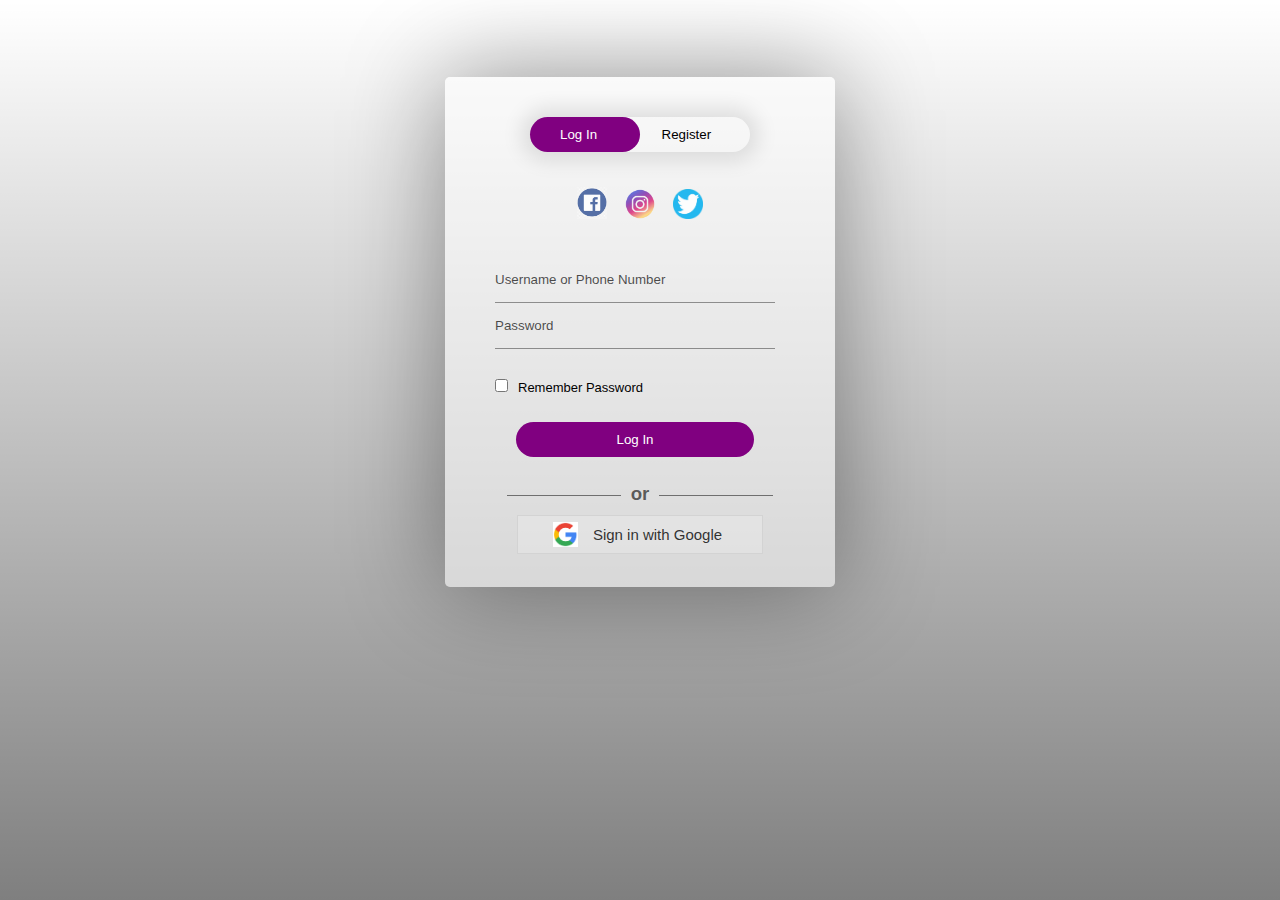
<file: login.html>
<!DOCTYPE html>
<html>
<head>
	<link rel="shortcut icon" type="png" href="images/icon/favicon.png">
	<title>Login SignUp</title>
	<link rel="stylesheet" type="text/css" href="loginStyle.css">
	<script src="https://ajax.googleapis.com/ajax/libs/jquery/3.4.1/jquery.min.js"></script>

  <!-- It will redirect to the Home Page after submitting the form -->
  <script>
  $(document).ready(function(){
    $("form").submit(function(){
      alert("Welcome !");
    });
  });
  </script>
</head>
<body>
		<div class="form-box">
			<div class="button-box">
				<div id="btn"></div>
				<button type="button" class="toggle-btn" id="log" onclick="login()" style="color: #fff;">Log In</button>
				<button type="button" class="toggle-btn" id="reg" onclick="register()">Register</button>
			</div>
			<div class="social-icons">
				<img src="images/icon/fb.png">
				<img src="images/icon/insta.jpg">
				<img src="images/icon/tt.png">
			</div>
			
			<!-- Login Form -->
			<form id="login" class="input-group" action="index.html">
				<div class="inp">
					<input type="text" id="email" class="input-field" placeholder="Username or Phone Number" style="width: 88%; border:none;" required="required">
				</div>
				<div class="inp">
					<input type="password" id="password" class="input-field" placeholder="Password" style="width: 88%; border: none;" required="required">
				</div>
				<input type="checkbox" class="check-box">Remember Password
				<button type="submit" class="submit-btn">Log In</button>
			</form>


			<div class="other" id="other">
				<div class="instead">
					<h3>or</h3>
				</div>
				<button class="connect" onclick="google()">
					<img src="images/icon/google.png"><span>Sign in with Google</span>
				</button>
			</div>
			
			<!-- Registration Form -->
			<form id="register" class="input-group">
				<input type="text" class="input-field" placeholder="Full Name" required="required">
				<input type="email" class="input-field" placeholder="Email Address" required="required">
				<input type="password" class="input-field" placeholder="Create Password" name="psame" required="required">
				<input type="password" class="input-field" placeholder="Confirm Password" name="psame" required="required">
				<input type="checkbox" class="check-box" id="chkAgree" onclick="goFurther()">I agree to the Terms & Conditions
				<button type="submit" id="btnSubmit" class="submit-btn reg-btn">Register</button>
			</form>
		</div>
		<script type="text/javascript" src="script.js"></script>
</body>
</html>
</file>
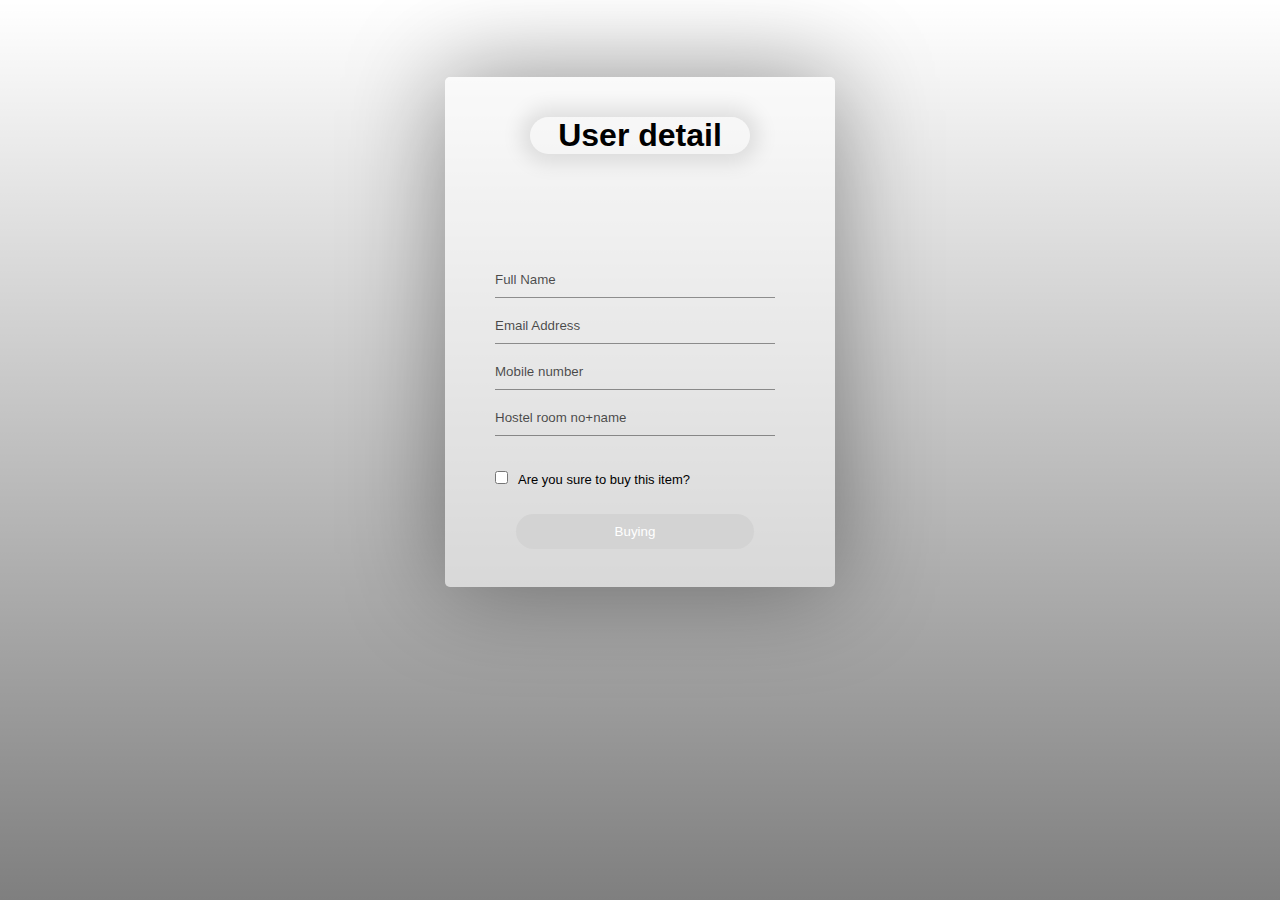
<file: userdetail.html>
<!DOCTYPE html>
<html>
<head>
	<link rel="shortcut icon" type="png" href="images/icon/favicon.png">
	<title>User detail for purchasing items</title>
	<link rel="stylesheet" type="text/css" href="loginStyle.css">
	<script src="https://ajax.googleapis.com/ajax/libs/jquery/3.4.1/jquery.min.js"></script>

    

  <!-- It will redirect to the Home Page after submitting the form -->
  <script>
  $(document).ready(function(){
    $("form").submit(function(){
      alert("Thank you for buying these item !");
    });
  });
  </script>
</head>
<body>
		<div class="form-box">
			
			<div class="button-box">
				
				<h1>User detail</h1>
			</div>
			<!-- user detail form Form -->
			<form id="login" class="input-group" action="index.html">
				<input type="text" class="input-field" placeholder="Full Name" required="required">
				<input type="email" class="input-field" placeholder="Email Address" required="required">
				<input type="tel" class="input-field" placeholder="Mobile number" name="psame" required="required">
				<input type="text" class="input-field" placeholder="Hostel room no+name" name="psame" required="required">
				<input type="checkbox" class="check-box" id="chkAgree" onclick="goFurther()">Are you sure to buy this item?
				<button type="submit" id="btnSubmit" class="submit-btn reg-btn">Buying</button>
			</form>
		<script type="text/javascript" src="script.js"></script>
</body>
</html>
</file>
<file: loginStyle.css>
* {
	margin: 0;
	padding: 0;
	font-family: sans-serif;
}

body {
	background-image: linear-gradient(rgba(0,0,0,0),rgba(0,0,0,0.5));
	background-size: cover;
	background-attachment: fixed;
	display: flex;
	justify-content: center;
}
.logo {
	display: flex;
	justify-content: center;
}
.logo img {
	width: 100px;
}
.form-box
{
	width: 380px;
	height: 500px;
	position: relative;
	margin: 6% auto;
	background: #fff8;
	padding: 5px;
	border-radius: 5px;
	overflow: hidden;
	box-shadow: 0px 0px 100px rgba(0,0,0,0.4);
}

.button-box
{
	width: 220px;
	margin: 35px auto;
	position: relative;
	box-shadow: 0 0 20px 9px rgba(0,0,0,.1);
	border-radius: 30px;
}
.button-box h1{
	text-align: center;
}

.toggle-btn
{
	padding: 10px 30px;
	cursor: pointer;
	background: transparent;
	position: relative;
	border: 0;
	outline: none;
}

#btn
{
	top: 0;
	left: 0;
	position: absolute;
	width: 110px;
	height: 100%;
	background: linear-gradient(to right, purple, purple);
	border-radius: 30px;
	transition: 0.5s;
}
.social-icons
{
	margin: 30px auto;
	text-align: center;
}
.social-icons img
{
	width: 30px;
	margin: 0 7px;
	cursor: pointer;
	opacity: 0.85;
}

.input-group
{
	top: 180px;
	position: absolute;
	width: 280px;
	transition: .5s;
	font-size: 13px;
	color: #010101;
}
.inp {
	border-bottom: 1px solid rgba(0,0,0,0.4);
	justify-content: center;
}
.inp img{
	width: 20px;
	padding-right: 10px;
}
.input-field
{
	width: 100%;
	padding: 10px 0;
	margin: 5px 0;
	border-left: 0;
	border-right: 0;
	border-top: 0;
	border-bottom: 1px solid rgba(0,0,0,0.4);
	outline: none;
	background: transparent;
	color: rgba(0,0,0);
}
::placeholder { /* Chrome, Firefox, Opera, Safari 10.1+ */
	color: rgba(0,0,0,0.7);
	/*opacity: 1;  Firefox */
}
#register .input-field {
	color: rgba(0,0,0,0.8);
}
.submit-btn
{
	width: 85%;
	padding: 10px 30px;
	cursor: pointer;
	display: block;
	margin: auto;
	background: linear-gradient(to right, purple, purple);
	color: #fff;
	border: 0;
	outline: none;
	border-radius: 30px;
}

.reg-btn {
	background: lightgray;
}
.check-box
{
	cursor: pointer;
	margin: 30px 10px 30px 0;
}

.instead {
	margin-top: 10px;
}
.instead h3 {
    overflow: hidden;
    text-align: center;
    color: rgba(0,0,0,0.6);
}
.instead h3:before,
.instead h3:after {
    background-color: rgba(0,0,0,0.5);
    content: "";
    display: inline-block;
    height: 1px;
    position: relative;
    vertical-align: middle;
    width: 50%;
}
.instead h3:before {
    right: 0.5em;
    margin-left: -50%;
}
.instead h3:after {
    left: 0.5em;
    margin-right: -50%;
}
span
{
	color: rgba(0,0,0,0.8);
	font-size: 12px;
}

#login
{
	left: 50px;
}
#register
{
	left: 450px;
}

.other {
	display: grid;
	justify-content: center;
	margin-top: 250px;
}

.connect {
	display: flex;
	margin: 10px;
	padding: 0px 30px;
	align-items: center;
	text-align: center;
	justify-content: center;
	border: 1px solid lightgray;
	cursor: pointer;
	outline: none;
	/*border-radius: 10px;*/
	background: #fff3;
}
.connect:hover {
	background: #fff8;
}
.connect img {
	padding: 5px;
	width: 25px;
}
.connect span {
	padding: 10px;
	font-size: 15px;
}
</file>
